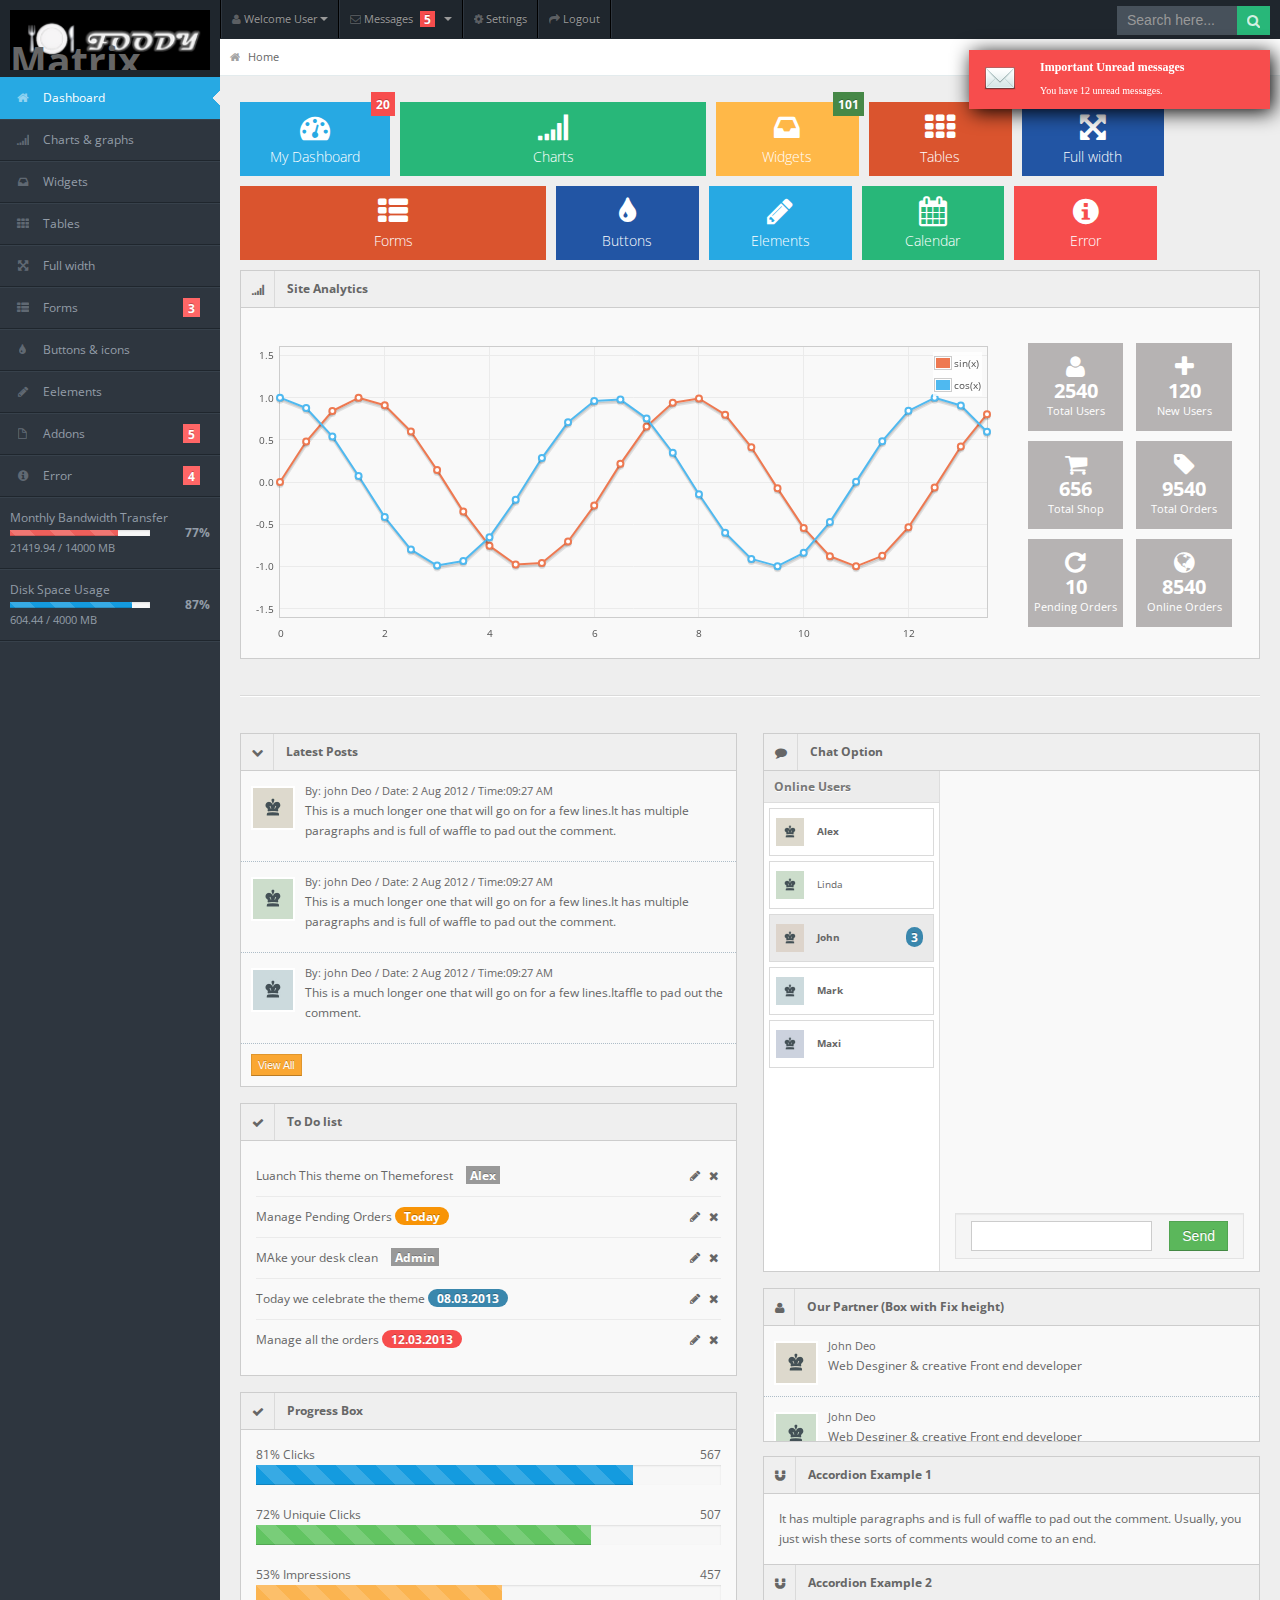
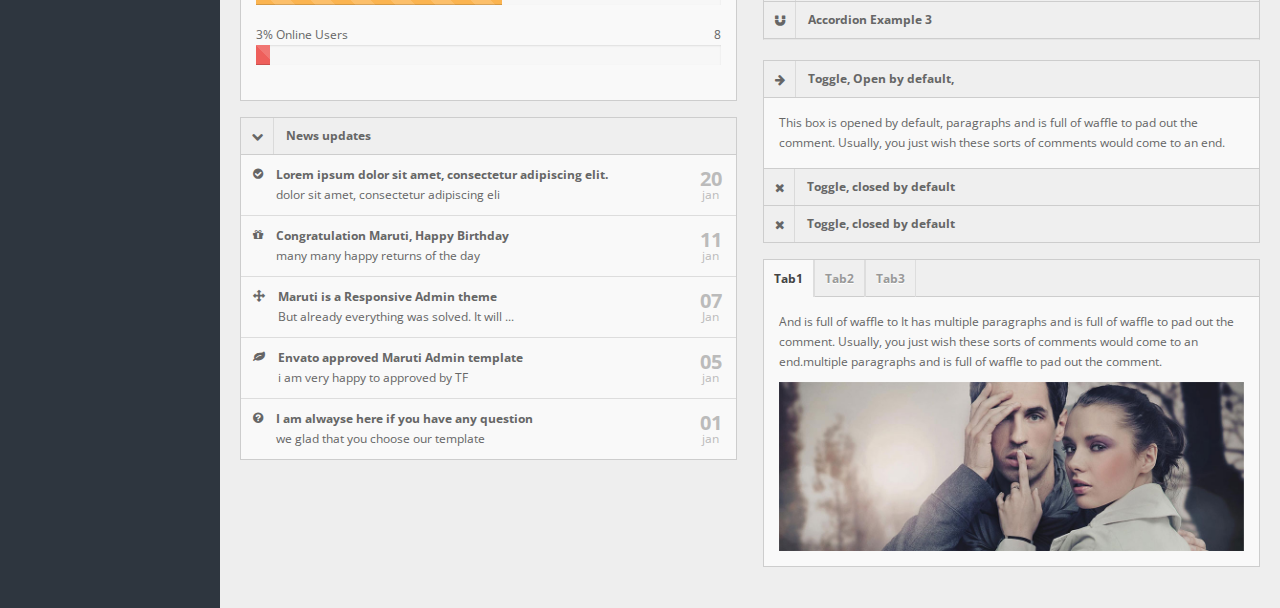
<file: admin/index.html>
<!DOCTYPE html>
<html lang="en">

<head>
  <title>Matrix Admin</title>
  <meta charset="UTF-8" />
  <meta name="viewport" content="width=device-width, initial-scale=1.0" />
  <link rel="stylesheet" href="css/bootstrap.min.css" />
  <link rel="stylesheet" href="css/bootstrap-responsive.min.css" />
  <link rel="stylesheet" href="css/fullcalendar.css" />
  <link rel="stylesheet" href="css/matrix-style.css" />
  <link rel="stylesheet" href="css/matrix-media.css" />
  <link href="font-awesome/css/font-awesome.css" rel="stylesheet" />
  <link rel="stylesheet" href="css/jquery.gritter.css" />
  <link href='http://fonts.googleapis.com/css?family=Open+Sans:400,700,800' rel='stylesheet' type='text/css'>
</head>

<body>

  <!--Header-part-->
  <div id="header">
    <h1><a href="dashboard.html">Matrix Admin</a></h1>
  </div>
  <!--close-Header-part-->


  <!--top-Header-menu-->
  <div id="user-nav" class="navbar navbar-inverse">
    <ul class="nav">
      <li class="dropdown" id="profile-messages"><a title="" href="#" data-toggle="dropdown"
          data-target="#profile-messages" class="dropdown-toggle"><i class="icon icon-user"></i> <span
            class="text">Welcome User</span><b class="caret"></b></a>
        <ul class="dropdown-menu">
          <li><a href="#"><i class="icon-user"></i> My Profile</a></li>
          <li class="divider"></li>
          <li><a href="#"><i class="icon-check"></i> My Tasks</a></li>
          <li class="divider"></li>
          <li><a href="login.html"><i class="icon-key"></i> Log Out</a></li>
        </ul>
      </li>
      <li class="dropdown" id="menu-messages"><a href="#" data-toggle="dropdown" data-target="#menu-messages"
          class="dropdown-toggle"><i class="icon icon-envelope"></i> <span class="text">Messages</span> <span
            class="label label-important">5</span> <b class="caret"></b></a>
        <ul class="dropdown-menu">
          <li><a class="sAdd" title="" href="#"><i class="icon-plus"></i> new message</a></li>
          <li class="divider"></li>
          <li><a class="sInbox" title="" href="#"><i class="icon-envelope"></i> inbox</a></li>
          <li class="divider"></li>
          <li><a class="sOutbox" title="" href="#"><i class="icon-arrow-up"></i> outbox</a></li>
          <li class="divider"></li>
          <li><a class="sTrash" title="" href="#"><i class="icon-trash"></i> trash</a></li>
        </ul>
      </li>
      <li class=""><a title="" href="#"><i class="icon icon-cog"></i> <span class="text">Settings</span></a></li>
      <li class=""><a title="" href="login.html"><i class="icon icon-share-alt"></i> <span
            class="text">Logout</span></a></li>
    </ul>
  </div>
  <!--close-top-Header-menu-->
  <!--start-top-serch-->
  <div id="search">
    <input type="text" placeholder="Search here..." />
    <button type="submit" class="tip-bottom" title="Search"><i class="icon-search icon-white"></i></button>
  </div>
  <!--close-top-serch-->
  <!--sidebar-menu-->
  <div id="sidebar"><a href="#" class="visible-phone"><i class="icon icon-home"></i> Dashboard</a>
    <ul>
      <li class="active"><a href="index.html"><i class="icon icon-home"></i> <span>Dashboard</span></a> </li>
      <li> <a href="charts.html"><i class="icon icon-signal"></i> <span>Charts &amp; graphs</span></a> </li>
      <li> <a href="widgets.html"><i class="icon icon-inbox"></i> <span>Widgets</span></a> </li>
      <li><a href="tables.html"><i class="icon icon-th"></i> <span>Tables</span></a></li>
      <li><a href="grid.html"><i class="icon icon-fullscreen"></i> <span>Full width</span></a></li>
      <li class="submenu"> <a href="#"><i class="icon icon-th-list"></i> <span>Forms</span> <span
            class="label label-important">3</span></a>
        <ul>
          <li><a href="form-common.html">Basic Form</a></li>
          <li><a href="form-validation.html">Form with Validation</a></li>
          <li><a href="form-wizard.html">Form with Wizard</a></li>
        </ul>
      </li>
      <li><a href="buttons.html"><i class="icon icon-tint"></i> <span>Buttons &amp; icons</span></a></li>
      <li><a href="interface.html"><i class="icon icon-pencil"></i> <span>Eelements</span></a></li>
      <li class="submenu"> <a href="#"><i class="icon icon-file"></i> <span>Addons</span> <span
            class="label label-important">5</span></a>
        <ul>
          <li><a href="index2.html">Dashboard2</a></li>
          <li><a href="gallery.html">Gallery</a></li>
          <li><a href="calendar.html">Calendar</a></li>
          <li><a href="invoice.html">Invoice</a></li>
          <li><a href="chat.html">Chat option</a></li>
        </ul>
      </li>
      <li class="submenu"> <a href="#"><i class="icon icon-info-sign"></i> <span>Error</span> <span
            class="label label-important">4</span></a>
        <ul>
          <li><a href="error403.html">Error 403</a></li>
          <li><a href="error404.html">Error 404</a></li>
          <li><a href="error405.html">Error 405</a></li>
          <li><a href="error500.html">Error 500</a></li>
        </ul>
      </li>
      <li class="content"> <span>Monthly Bandwidth Transfer</span>
        <div class="progress progress-mini progress-danger active progress-striped">
          <div style="width: 77%;" class="bar"></div>
        </div>
        <span class="percent">77%</span>
        <div class="stat">21419.94 / 14000 MB</div>
      </li>
      <li class="content"> <span>Disk Space Usage</span>
        <div class="progress progress-mini active progress-striped">
          <div style="width: 87%;" class="bar"></div>
        </div>
        <span class="percent">87%</span>
        <div class="stat">604.44 / 4000 MB</div>
      </li>
    </ul>
  </div>
  <!--sidebar-menu-->

  <!--main-container-part-->
  <div id="content">
    <!--breadcrumbs-->
    <div id="content-header">
      <div id="breadcrumb"> <a href="index.html" title="Go to Home" class="tip-bottom"><i class="icon-home"></i>
          Home</a></div>
    </div>
    <!--End-breadcrumbs-->

    <!--Action boxes-->
    <div class="container-fluid">
      <div class="quick-actions_homepage">
        <ul class="quick-actions">
          <li class="bg_lb"> <a href="index.html"> <i class="icon-dashboard"></i> <span
                class="label label-important">20</span> My Dashboard </a> </li>
          <li class="bg_lg span3"> <a href="charts.html"> <i class="icon-signal"></i> Charts</a> </li>
          <li class="bg_ly"> <a href="widgets.html"> <i class="icon-inbox"></i><span
                class="label label-success">101</span> Widgets </a> </li>
          <li class="bg_lo"> <a href="tables.html"> <i class="icon-th"></i> Tables</a> </li>
          <li class="bg_ls"> <a href="grid.html"> <i class="icon-fullscreen"></i> Full width</a> </li>
          <li class="bg_lo span3"> <a href="form-common.html"> <i class="icon-th-list"></i> Forms</a> </li>
          <li class="bg_ls"> <a href="buttons.html"> <i class="icon-tint"></i> Buttons</a> </li>
          <li class="bg_lb"> <a href="interface.html"> <i class="icon-pencil"></i>Elements</a> </li>
          <li class="bg_lg"> <a href="calendar.html"> <i class="icon-calendar"></i> Calendar</a> </li>
          <li class="bg_lr"> <a href="error404.html"> <i class="icon-info-sign"></i> Error</a> </li>

        </ul>
      </div>
      <!--End-Action boxes-->

      <!--Chart-box-->
      <div class="row-fluid">
        <div class="widget-box">
          <div class="widget-title bg_lg"><span class="icon"><i class="icon-signal"></i></span>
            <h5>Site Analytics</h5>
          </div>
          <div class="widget-content">
            <div class="row-fluid">
              <div class="span9">
                <div class="chart"></div>
              </div>
              <div class="span3">
                <ul class="site-stats">
                  <li class="bg_lh"><i class="icon-user"></i> <strong>2540</strong> <small>Total Users</small></li>
                  <li class="bg_lh"><i class="icon-plus"></i> <strong>120</strong> <small>New Users </small></li>
                  <li class="bg_lh"><i class="icon-shopping-cart"></i> <strong>656</strong> <small>Total Shop</small>
                  </li>
                  <li class="bg_lh"><i class="icon-tag"></i> <strong>9540</strong> <small>Total Orders</small></li>
                  <li class="bg_lh"><i class="icon-repeat"></i> <strong>10</strong> <small>Pending Orders</small></li>
                  <li class="bg_lh"><i class="icon-globe"></i> <strong>8540</strong> <small>Online Orders</small></li>
                </ul>
              </div>
            </div>
          </div>
        </div>
      </div>
      <!--End-Chart-box-->
      <hr />
      <div class="row-fluid">
        <div class="span6">
          <div class="widget-box">
            <div class="widget-title bg_ly" data-toggle="collapse" href="#collapseG2"><span class="icon"><i
                  class="icon-chevron-down"></i></span>
              <h5>Latest Posts</h5>
            </div>
            <div class="widget-content nopadding collapse in" id="collapseG2">
              <ul class="recent-posts">
                <li>
                  <div class="user-thumb"> <img width="40" height="40" alt="User" src="img/demo/av1.jpg"> </div>
                  <div class="article-post"> <span class="user-info"> By: john Deo / Date: 2 Aug 2012 / Time:09:27 AM
                    </span>
                    <p><a href="#">This is a much longer one that will go on for a few lines.It has multiple paragraphs
                        and is full of waffle to pad out the comment.</a> </p>
                  </div>
                </li>
                <li>
                  <div class="user-thumb"> <img width="40" height="40" alt="User" src="img/demo/av2.jpg"> </div>
                  <div class="article-post"> <span class="user-info"> By: john Deo / Date: 2 Aug 2012 / Time:09:27 AM
                    </span>
                    <p><a href="#">This is a much longer one that will go on for a few lines.It has multiple paragraphs
                        and is full of waffle to pad out the comment.</a> </p>
                  </div>
                </li>
                <li>
                  <div class="user-thumb"> <img width="40" height="40" alt="User" src="img/demo/av4.jpg"> </div>
                  <div class="article-post"> <span class="user-info"> By: john Deo / Date: 2 Aug 2012 / Time:09:27 AM
                    </span>
                    <p><a href="#">This is a much longer one that will go on for a few lines.Itaffle to pad out the
                        comment.</a> </p>
                  </div>
                <li>
                  <button class="btn btn-warning btn-mini">View All</button>
                </li>
              </ul>
            </div>
          </div>
          <div class="widget-box">
            <div class="widget-title"> <span class="icon"><i class="icon-ok"></i></span>
              <h5>To Do list</h5>
            </div>
            <div class="widget-content">
              <div class="todo">
                <ul>
                  <li class="clearfix">
                    <div class="txt"> Luanch This theme on Themeforest <span class="by label">Alex</span></div>
                    <div class="pull-right"> <a class="tip" href="#" title="Edit Task"><i class="icon-pencil"></i></a>
                      <a class="tip" href="#" title="Delete"><i class="icon-remove"></i></a> </div>
                  </li>
                  <li class="clearfix">
                    <div class="txt"> Manage Pending Orders <span class="date badge badge-warning">Today</span> </div>
                    <div class="pull-right"> <a class="tip" href="#" title="Edit Task"><i class="icon-pencil"></i></a>
                      <a class="tip" href="#" title="Delete"><i class="icon-remove"></i></a> </div>
                  </li>
                  <li class="clearfix">
                    <div class="txt"> MAke your desk clean <span class="by label">Admin</span></div>
                    <div class="pull-right"> <a class="tip" href="#" title="Edit Task"><i class="icon-pencil"></i></a>
                      <a class="tip" href="#" title="Delete"><i class="icon-remove"></i></a> </div>
                  </li>
                  <li class="clearfix">
                    <div class="txt"> Today we celebrate the theme <span class="date badge badge-info">08.03.2013</span>
                    </div>
                    <div class="pull-right"> <a class="tip" href="#" title="Edit Task"><i class="icon-pencil"></i></a>
                      <a class="tip" href="#" title="Delete"><i class="icon-remove"></i></a> </div>
                  </li>
                  <li class="clearfix">
                    <div class="txt"> Manage all the orders <span class="date badge badge-important">12.03.2013</span>
                    </div>
                    <div class="pull-right"> <a class="tip" href="#" title="Edit Task"><i class="icon-pencil"></i></a>
                      <a class="tip" href="#" title="Delete"><i class="icon-remove"></i></a> </div>
                  </li>
                </ul>
              </div>
            </div>
          </div>
          <div class="widget-box">
            <div class="widget-title"> <span class="icon"><i class="icon-ok"></i></span>
              <h5>Progress Box</h5>
            </div>
            <div class="widget-content">
              <ul class="unstyled">
                <li> <span class="icon24 icomoon-icon-arrow-up-2 green"></span> 81% Clicks <span
                    class="pull-right strong">567</span>
                  <div class="progress progress-striped ">
                    <div style="width: 81%;" class="bar"></div>
                  </div>
                </li>
                <li> <span class="icon24 icomoon-icon-arrow-up-2 green"></span> 72% Uniquie Clicks <span
                    class="pull-right strong">507</span>
                  <div class="progress progress-success progress-striped ">
                    <div style="width: 72%;" class="bar"></div>
                  </div>
                </li>
                <li> <span class="icon24 icomoon-icon-arrow-down-2 red"></span> 53% Impressions <span
                    class="pull-right strong">457</span>
                  <div class="progress progress-warning progress-striped ">
                    <div style="width: 53%;" class="bar"></div>
                  </div>
                </li>
                <li> <span class="icon24 icomoon-icon-arrow-up-2 green"></span> 3% Online Users <span
                    class="pull-right strong">8</span>
                  <div class="progress progress-danger progress-striped ">
                    <div style="width: 3%;" class="bar"></div>
                  </div>
                </li>
              </ul>
            </div>
          </div>
          <div class="widget-box">
            <div class="widget-title bg_lo" data-toggle="collapse" href="#collapseG3"> <span class="icon"> <i
                  class="icon-chevron-down"></i> </span>
              <h5>News updates</h5>
            </div>
            <div class="widget-content nopadding updates collapse in" id="collapseG3">
              <div class="new-update clearfix"><i class="icon-ok-sign"></i>
                <div class="update-done"><a title="" href="#"><strong>Lorem ipsum dolor sit amet, consectetur adipiscing
                      elit.</strong></a> <span>dolor sit amet, consectetur adipiscing eli</span> </div>
                <div class="update-date"><span class="update-day">20</span>jan</div>
              </div>
              <div class="new-update clearfix"> <i class="icon-gift"></i> <span class="update-notice"> <a title=""
                    href="#"><strong>Congratulation Maruti, Happy Birthday </strong></a> <span>many many happy returns
                    of the day</span> </span> <span class="update-date"><span class="update-day">11</span>jan</span>
              </div>
              <div class="new-update clearfix"> <i class="icon-move"></i> <span class="update-alert"> <a title=""
                    href="#"><strong>Maruti is a Responsive Admin theme</strong></a> <span>But already everything was
                    solved. It will ...</span> </span> <span class="update-date"><span
                    class="update-day">07</span>Jan</span> </div>
              <div class="new-update clearfix"> <i class="icon-leaf"></i> <span class="update-done"> <a title=""
                    href="#"><strong>Envato approved Maruti Admin template</strong></a> <span>i am very happy to
                    approved by TF</span> </span> <span class="update-date"><span class="update-day">05</span>jan</span>
              </div>
              <div class="new-update clearfix"> <i class="icon-question-sign"></i> <span class="update-notice"> <a
                    title="" href="#"><strong>I am alwayse here if you have any question</strong></a> <span>we glad that
                    you choose our template</span> </span> <span class="update-date"><span
                    class="update-day">01</span>jan</span> </div>
            </div>
          </div>

        </div>
        <div class="span6">
          <div class="widget-box widget-chat">
            <div class="widget-title bg_lb"> <span class="icon"> <i class="icon-comment"></i> </span>
              <h5>Chat Option</h5>
            </div>
            <div class="widget-content nopadding collapse in" id="collapseG4">
              <div class="chat-users panel-right2">
                <div class="panel-title">
                  <h5>Online Users</h5>
                </div>
                <div class="panel-content nopadding">
                  <ul class="contact-list">
                    <li id="user-Alex" class="online"><a href=""><img alt="" src="img/demo/av1.jpg" />
                        <span>Alex</span></a></li>
                    <li id="user-Linda"><a href=""><img alt="" src="img/demo/av2.jpg" /> <span>Linda</span></a></li>
                    <li id="user-John" class="online new"><a href=""><img alt="" src="img/demo/av3.jpg" />
                        <span>John</span></a><span class="msg-count badge badge-info">3</span></li>
                    <li id="user-Mark" class="online"><a href=""><img alt="" src="img/demo/av4.jpg" />
                        <span>Mark</span></a></li>
                    <li id="user-Maxi" class="online"><a href=""><img alt="" src="img/demo/av5.jpg" />
                        <span>Maxi</span></a></li>
                  </ul>
                </div>
              </div>
              <div class="chat-content panel-left2">
                <div class="chat-messages" id="chat-messages">
                  <div id="chat-messages-inner"></div>
                </div>
                <div class="chat-message well">
                  <button class="btn btn-success">Send</button>
                  <span class="input-box">
                    <input type="text" name="msg-box" id="msg-box" />
                  </span>
                </div>
              </div>
            </div>
          </div>
          <div class="widget-box">
            <div class="widget-title"><span class="icon"><i class="icon-user"></i></span>
              <h5>Our Partner (Box with Fix height)</h5>
            </div>
            <div class="widget-content nopadding fix_hgt">
              <ul class="recent-posts">
                <li>
                  <div class="user-thumb"> <img width="40" height="40" alt="User" src="img/demo/av1.jpg"> </div>
                  <div class="article-post"> <span class="user-info">John Deo</span>
                    <p>Web Desginer &amp; creative Front end developer</p>
                  </div>
                </li>
                <li>
                  <div class="user-thumb"> <img width="40" height="40" alt="User" src="img/demo/av2.jpg"> </div>
                  <div class="article-post"> <span class="user-info">John Deo</span>
                    <p>Web Desginer &amp; creative Front end developer</p>
                  </div>
                </li>
                <li>
                  <div class="user-thumb"> <img width="40" height="40" alt="User" src="img/demo/av4.jpg"> </div>
                  <div class="article-post"> <span class="user-info">John Deo</span>
                    <p>Web Desginer &amp; creative Front end developer</p>
                  </div>
              </ul>
            </div>
          </div>
          <div class="accordion" id="collapse-group">
            <div class="accordion-group widget-box">
              <div class="accordion-heading">
                <div class="widget-title"> <a data-parent="#collapse-group" href="#collapseGOne" data-toggle="collapse">
                    <span class="icon"><i class="icon-magnet"></i></span>
                    <h5>Accordion Example 1</h5>
                  </a> </div>
              </div>
              <div class="collapse in accordion-body" id="collapseGOne">
                <div class="widget-content"> It has multiple paragraphs and is full of waffle to pad out the comment.
                  Usually, you just wish these sorts of comments would come to an end. </div>
              </div>
            </div>
            <div class="accordion-group widget-box">
              <div class="accordion-heading">
                <div class="widget-title"> <a data-parent="#collapse-group" href="#collapseGTwo" data-toggle="collapse">
                    <span class="icon"><i class="icon-magnet"></i></span>
                    <h5>Accordion Example 2</h5>
                  </a> </div>
              </div>
              <div class="collapse accordion-body" id="collapseGTwo">
                <div class="widget-content">And is full of waffle to It has multiple paragraphs and is full of waffle to
                  pad out the comment. Usually, you just wish these sorts of comments would come to an end.</div>
              </div>
            </div>
            <div class="accordion-group widget-box">
              <div class="accordion-heading">
                <div class="widget-title"> <a data-parent="#collapse-group" href="#collapseGThree"
                    data-toggle="collapse"> <span class="icon"><i class="icon-magnet"></i></span>
                    <h5>Accordion Example 3</h5>
                  </a> </div>
              </div>
              <div class="collapse accordion-body" id="collapseGThree">
                <div class="widget-content"> Waffle to It has multiple paragraphs and is full of waffle to pad out the
                  comment. Usually, you just </div>
              </div>
            </div>
          </div>
          <div class="widget-box collapsible">
            <div class="widget-title"> <a data-toggle="collapse" href="#collapseOne"> <span class="icon"><i
                    class="icon-arrow-right"></i></span>
                <h5>Toggle, Open by default, </h5>
              </a> </div>
            <div id="collapseOne" class="collapse in">
              <div class="widget-content"> This box is opened by default, paragraphs and is full of waffle to pad out
                the comment. Usually, you just wish these sorts of comments would come to an end. </div>
            </div>
            <div class="widget-title"> <a data-toggle="collapse" href="#collapseTwo"> <span class="icon"><i
                    class="icon-remove"></i></span>
                <h5>Toggle, closed by default</h5>
              </a> </div>
            <div id="collapseTwo" class="collapse">
              <div class="widget-content"> This box is now open </div>
            </div>
            <div class="widget-title"> <a data-toggle="collapse" href="#collapseThree"> <span class="icon"><i
                    class="icon-remove"></i></span>
                <h5>Toggle, closed by default</h5>
              </a> </div>
            <div id="collapseThree" class="collapse">
              <div class="widget-content"> This box is now open </div>
            </div>
          </div>
          <div class="widget-box">
            <div class="widget-title">
              <ul class="nav nav-tabs">
                <li class="active"><a data-toggle="tab" href="#tab1">Tab1</a></li>
                <li><a data-toggle="tab" href="#tab2">Tab2</a></li>
                <li><a data-toggle="tab" href="#tab3">Tab3</a></li>
              </ul>
            </div>
            <div class="widget-content tab-content">
              <div id="tab1" class="tab-pane active">
                <p>And is full of waffle to It has multiple paragraphs and is full of waffle to pad out the comment.
                  Usually, you just wish these sorts of comments would come to an end.multiple paragraphs and is full of
                  waffle to pad out the comment.</p>
                <img src="img/demo/demo-image1.jpg" alt="demo-image" />
              </div>
              <div id="tab2" class="tab-pane"> <img src="img/demo/demo-image2.jpg" alt="demo-image" />
                <p>And is full of waffle to It has multiple paragraphs and is full of waffle to pad out the comment.
                  Usually, you just wish these sorts of comments would come to an end.multiple paragraphs and is full of
                  waffle to pad out the comment.</p>
              </div>
              <div id="tab3" class="tab-pane">
                <p>And is full of waffle to It has multiple paragraphs and is full of waffle to pad out the comment.
                  Usually, you just wish these sorts of comments would come to an end.multiple paragraphs and is full of
                  waffle to pad out the comment. </p>
                <img src="img/demo/demo-image3.jpg" alt="demo-image" />
              </div>
            </div>
          </div>
        </div>
      </div>
    </div>
  </div>

  <!--end-main-container-part-->

  <!--Footer-part-->

 
  <!--end-Footer-part-->

  <script src="js/excanvas.min.js"></script>
  <script src="js/jquery.min.js"></script>
  <script src="js/jquery.ui.custom.js"></script>
  <script src="js/bootstrap.min.js"></script>
  <script src="js/jquery.flot.min.js"></script>
  <script src="js/jquery.flot.resize.min.js"></script>
  <script src="js/jquery.peity.min.js"></script>
  <script src="js/fullcalendar.min.js"></script>
  <script src="js/matrix.js"></script>
  <script src="js/matrix.dashboard.js"></script>
  <script src="js/jquery.gritter.min.js"></script>
  <script src="js/matrix.interface.js"></script>
  <script src="js/matrix.chat.js"></script>
  <script src="js/jquery.validate.js"></script>
  <script src="js/matrix.form_validation.js"></script>
  <script src="js/jquery.wizard.js"></script>
  <script src="js/jquery.uniform.js"></script>
  <script src="js/select2.min.js"></script>
  <script src="js/matrix.popover.js"></script>
  <script src="js/jquery.dataTables.min.js"></script>
  <script src="js/matrix.tables.js"></script>

  <script type="text/javascript">
    // This function is called from the pop-up menus to transfer to
    // a different page. Ignore if the value returned is a null string:
    function goPage(newURL) {

      // if url is empty, skip the menu dividers and reset the menu selection to default
      if (newURL != "") {

        // if url is "-", it is this page -- reset the menu:
        if (newURL == "-") {
          resetMenu();
        }
        // else, send page to designated URL            
        else {
          document.location.href = newURL;
        }
      }
    }

    // resets the menu selection upon entry to this page:
    function resetMenu() {
      document.gomenu.selector.selectedIndex = 2;
    }
  </script>
</body>

</html>
</file>
<file: admin/css/fullcalendar.css>
.fc {
    direction: ltr;
    text-align: left; border:1px solid #dadada;
}
.fc table {
    border-collapse: collapse;
    border-spacing: 0;
}
html .fc, .fc table {
    font-size: 1em;
}
.fc td, .fc th {
    padding: 0;
    vertical-align: top;
}
.fc-header {
    position: relative;
}
.fc-header td {
    position: relative;
    white-space: nowrap;
}
.fc-header-left {
    text-align: left;
}
.fc-header-center {
    left: 10%;
    position: absolute;
    text-align: center;
    top: 0;
    width: 80%;
}
.fc-button-inner {
    border-left: 1px solid #D5D5D5;
}
.panel-left .fc-header-right .fc-button:last-child .fc-button-inner {
	border-right: 1px solid #D5D5D5;
}
.fc-header-left .fc-button-inner {
    border: medium none;
}
.fc-header-right {
    position: absolute !important;
    right: 0;
    text-align: right;
    top: -37px;
}
.panel-left .fc-header-right {
	right: -1px;
}
.fc-header-title {
    display: inline-block;
    vertical-align: top;
}
.fc-header-title strong {
    display: block;
    margin-top: 0;
    padding: 8px 12px !important;
    white-space: nowrap;
}
.fc .fc-header-space {
    padding-left: 10px;
}
.fc-header .fc-corner-right {
    float: right;
    margin-right: 1px;
}
.fc-header .ui-corner-right {
    margin-right: 0;
}
.fc-header .fc-state-hover, .fc-header .ui-state-hover {
    z-index: 2;
}
.fc-header .fc-state-down {
    z-index: 3;
}
.fc-header .fc-state-active, .fc-header .ui-state-active {
    z-index: 4;
}
.fc-button-prev .fc-button-content {
    background: url("../img/larrow.png") no-repeat scroll 15px 13px transparent;
    width: 10px;
}
.fc-button-next .fc-button-content {
    background: url("../img/rarrow.png") no-repeat scroll 15px 13px transparent;
    width: 10px;
}
.fc-content {
}
.fc-view {
    overflow: hidden;
    width: 100%;
}
.fc-widget-header, .fc-widget-content {
    border: 1px solid #D5D5D5;
}
.fc-state-highlight {
    background: url("../images/backgrounds/calActiveBg.html") repeat-x scroll 0 0 #F5F5F5;
}
.fc-cell-overlay {
    background: none repeat scroll 0 0 #99CCFF;
    opacity: 0.2;
}
.fc-button {
    cursor: pointer;
    display: inline-block;
    position: relative;
}
.fc-state-default {
}
.fc-button-inner {
    float: left;
    overflow: hidden;
    position: relative;
}
.fc-state-default .fc-button-inner {
}
.fc-button-content {
    float: left;
    height: 36px;
    line-height: 37px;
    padding: 0 14px;
    position: relative;
    white-space: nowrap;
}
.fc-header-right .fc-button-content {
    height: 37px;
}
.fc-button-content .fc-icon-wrap {
    float: left;
    position: relative;
    top: 50%;
}
.fc-button-content .ui-icon {
    float: left;
    margin-top: -50%;
    position: relative;
}
.fc-state-default .fc-button-effect {
    left: 0;
    position: absolute;
    top: 50%;
}
.fc-state-default .fc-button-effect span {
}
.fc-state-default, .fc-state-default .fc-button-inner {
}
.fc-state-hover, .fc-state-hover .fc-button-inner {
}
.fc-state-down, .fc-state-down .fc-button-inner {
}
.fc-state-active, .fc-state-active .fc-button-inner {
    background: none repeat scroll 0 0 #F9F9F9;
    color: #797979;
}
.fc-first th {
    padding-top: 1px;
}
.fc-state-disabled, .fc-state-disabled .fc-button-inner {
    border-color: #DDDDDD;
    color: #999999;
}
.fc-state-disabled {
    cursor: default;
}
.fc-state-disabled .fc-button-effect {
    display: none;
}
.fc-event {
    border-style: solid;
    border-width: 0;
    cursor: default;
    font-size: 0.85em;
}
a.fc-event, .fc-event-draggable {
    cursor: pointer;
}
a.fc-event {
    text-decoration: none;
}
.fc-rtl .fc-event {
    text-align: right;
}
.fc-event-skin {
    background-color: #fb7a2c;
    border-color: #000000;
    border-radius: 2px 2px 2px 2px;
    color: #FFFFFF;
    display: block;
    font-size: 11px;
    margin-top: 1px;
    padding: 1px 0;
}
.fc-event-inner {
    border-style: solid;
    border-width: 0;
    height: 100%;
    overflow: hidden;
    position: relative;
    width: 100%;
}
.fc-event-time, .fc-event-title {
    display: block;
    float: left;
    line-height: 16px;
    padding: 0 2px 1px 5px;
}
.fc .ui-resizable-handle {
    display: block;
    font-size: 300%;
    line-height: 50%;
    overflow: hidden;
    position: absolute;
    z-index: 99999;
}
.fc-event-hori {
    margin-bottom: 1px;
}
.fc-event-hori .ui-resizable-e {
    cursor: e-resize;
    height: 100% !important;
    right: -3px !important;
    top: 0 !important;
    width: 7px !important;
}
.fc-event-hori .ui-resizable-w {
    cursor: w-resize;
    height: 100% !important;
    left: -3px !important;
    top: 0 !important;
    width: 7px !important;
}
.fc-event-hori .ui-resizable-handle {
}
.fc-corner-left {
    margin-left: 1px;
}
.fc-corner-left .fc-button-inner, .fc-corner-left .fc-event-inner {
}
.fc-corner-right {
    margin-right: 1px;
}
.fc-corner-right .fc-button-inner, .fc-corner-right .fc-event-inner {
    margin-right: -1px;
}
.fc-corner-top {
    margin-top: 1px;
}
.fc-corner-top .fc-event-inner {
    margin-top: -1px;
}
.fc-corner-bottom {
    margin-bottom: 1px;
}
.fc-corner-bottom .fc-event-inner {
    margin-bottom: -1px;
}
.fc-corner-left .fc-event-inner {
}
.fc-corner-right .fc-event-inner {
}
.fc-corner-top .fc-event-inner {
    border-top-width: 1px;
}
.fc-corner-bottom .fc-event-inner {
    border-bottom-width: 1px;
}
table.fc-border-separate {
    border-collapse: separate;
}
.fc-border-separate th, .fc-border-separate td {
    border-width: 1px 0 0 1px;
}
.fc-border-separate td:first-child, .fc-border-separate th:first-child {
    border-left: medium none;
}
.fc-border-separate th.fc-last, .fc-border-separate td.fc-last {
}
.fc-border-separate tr.fc-last th, .fc-border-separate tr.fc-last td {
    border-top-width: 1px;
}
.fc-border-separate tbody tr.fc-first td, .fc-border-separate tbody tr.fc-first th {
    border-top-width: 1px;
}
.fc-grid th {
    text-align: center;
}
.fc-grid .fc-day-number {
    float: right;
    padding: 3px 5px;
}
.fc-grid .fc-other-month .fc-day-number {
    opacity: 0.3;
}
.fc-grid .fc-day-content {
    clear: both;
    padding: 5px 2px 3px;
}
.fc-grid .fc-event-time {
    font-weight: bold;
}
.fc-rtl .fc-grid .fc-day-number {
    float: left;
}
.fc-rtl .fc-grid .fc-event-time {
    float: right;
}
.fc-agenda table {
    border-collapse: separate;
}
.fc-agenda-days th {
    text-align: center;
}
.fc-agenda .fc-agenda-axis {
    font-weight: normal;
    padding: 0 4px;
    text-align: right;
    vertical-align: middle;
    white-space: nowrap;
    width: 50px;
}
.fc-agenda .fc-day-content {
    padding: 2px 2px 1px;
}
.fc-agenda-days .fc-agenda-axis {
    border-right-width: 1px;
}
.fc-agenda-days .fc-col0 {
    border-left-width: 0;
}
.fc-agenda-allday th {
    border-width: 0 1px;
}
.fc-agenda-allday .fc-day-content {
    min-height: 34px;
}
.fc-agenda-divider-inner {
    height: 2px;
    overflow: hidden;
}
.fc-widget-header .fc-agenda-divider-inner {
    background: none repeat scroll 0 0 #EEEEEE;
}
.fc-agenda-slots th {
    border-width: 1px 1px 0;
}
.fc-agenda-slots td {
    background: none repeat scroll 0 0 transparent;
    border-width: 1px 0 0;
}
.fc-agenda-slots td div {
    height: 20px;
}
.fc-agenda-slots tr.fc-slot0 th, .fc-agenda-slots tr.fc-slot0 td {
    border-top-width: 0;
}
.fc-agenda-slots tr.fc-minor th, .fc-agenda-slots tr.fc-minor td {
    border-top-style: dotted;
}
.fc-agenda-slots tr.fc-minor th.ui-widget-header {
}
.fc-event-vert {
    border-width: 0 1px;
}
.fc-event-vert .fc-event-head, .fc-event-vert .fc-event-content {
    overflow: hidden;
    position: relative;
    width: 100%;
    z-index: 2;
}
.fc-event-vert .fc-event-time {
    font-size: 10px;
    white-space: nowrap;
}
.fc-event-vert .fc-event-bg {
    background: none repeat scroll 0 0 #FFFFFF;
    height: 100%;
    left: 0;
    opacity: 0.3;
    position: absolute;
    top: 0;
    width: 100%;
    z-index: 1;
}
.fc .ui-draggable-dragging .fc-event-bg, .fc-select-helper .fc-event-bg {
}
.fc-event-vert .ui-resizable-s {
    bottom: 0 !important;
    cursor: s-resize;
    font-family: monospace;
    font-size: 11px !important;
    height: 8px !important;
    line-height: 8px !important;
    overflow: hidden !important;
    text-align: center;
    width: 100% !important;
}
.fc-agenda .ui-resizable-resizing {
}

#external-events .external-event {
	margin-bottom: 5px; cursor:all-scroll;
}
</file>
<file: admin/css/matrix-media.css>
body {
	background:#2E363F;
}

#header {
	background-color: #1f262d;
   margin-top:10px;
}
#search input[type=text], #search button {
	background-color: #28b779;
}
#search input[type=text]:focus {
	color: #777777;
}
#sidebar > ul{border-bottom: 1px solid #37414b}
#sidebar > ul > li {
	border-top: 1px solid #37414b; border-bottom: 1px solid #1f262d;
}
#sidebar > ul > li.active {
    background-color: #27a9e3; border-bottom: 1px solid #27a9e3;  border-top: 1px solid #27a9e3;
}
#sidebar > ul > li.active a{ color:#fff; text-decoration:none;}

#sidebar > ul > li > a > .label {
	background-color:#F66;
}
#sidebar > ul > li > a:hover {
	background-color: #27a9e3; color:#fff;
}
#sidebar > ul li ul {
	background-color: #1e242b;
}
#sidebar > ul li ul li a{ color:#939da8}
#sidebar > ul li ul li a:hover, #sidebar > ul li ul li.active a {
	color: #fff;
	background-color: #28b779;
}


#search input[type=text] {
	background-color: #47515b; color: #fff; 
}
#search input[type=text]:focus {
	color: #2e363f; color: #fff; box-shadow:none;
}
.dropdown-menu li a:hover, .dropdown-menu .active a, .dropdown-menu .active a:hover {
    color: #eeeeee;
	background:#666;
   
}
.top_message{ float:right; padding:20px 12px; position:relative; top:-13px; border-left:1px solid #3D3A37; font-size:14px; line-height:20px; *line-height:20px; color:#333; text-align:center;  vertical-align:middle; cursor:pointer; }
.top_message:hover{ background:#000}
.rightzero{ right:0px; display:none;}
@media (max-width: 480px) {
	#sidebar > a {
		background:#27a9e3;
		
	}
	.quick-actions_homepage .quick-actions li{ min-width:100%;}
	#user-nav{ margin:0px auto; top:-31px; border-top:none; width:250px; left:-3%; text-align:center; float:none;}
#user-nav > ul > li:last-child{ border-right:1px solid #363E48}
#user-nav > ul > li{ border-top:1px solid #363E48}
#sidebar{ top:-30px;}
#content{ margin-top:-30px;}
#sidebar{ clear:both;}
}
@media (min-width: 768px) and (max-width: 970px) {.quick-actions_homepage .quick-actions li{ min-width:20.5%;}}
@media (min-width: 481px) and (max-width: 767px) {
	#sidebar > ul ul:before {
	}
	#sidebar > ul ul:after {
		border-right: 6px solid #222222;
    }
	.quick-actions_homepage .quick-actions li{ min-width:47%;}
}
div.tagsinput { border:1px solid #CCC; background: #FFF; padding:5px; width:300px; height:100px; overflow-y: auto;}
div.tagsinput span.tag { border: 1px solid #a5d24a; -moz-border-radius:2px; -webkit-border-radius:2px; display: block; float: left; padding: 5px; text-decoration:none; background: #cde69c; color: #638421; margin-right: 5px; margin-bottom:5px;font-family: helvetica;  font-size:13px;}
div.tagsinput span.tag a { font-weight: bold; color: #82ad2b; text-decoration:none; font-size: 11px;  } 
div.tagsinput input { width:80px; margin:0px; font-family: helvetica; font-size: 13px; border:1px solid transparent; padding:5px; background: transparent; color: #000; outline:0px;  margin-right:5px; margin-bottom:5px; }
div.tagsinput div { display:block; float: left; } 
.tags_clear { clear: both; width: 100%; height: 0px; }
.not_valid {background: #FBD8DB !important; color: #90111A !important;}
</file>
<file: admin/css/matrix-style.css>
* {
	outline:none !important;
	-moz-outline: none !important;
}
html, body{height:100%}
/* Main */

/*Bootstrap-overlay*/

body {
	overflow-x: hidden;
	margin-top: -10px; font-family: 'Open Sans', sans-serif; font-size:12px; color:#666;
}
a{color:#666;}
a:hover, a:focus {
	text-decoration: none; color:#28b779;
}
.dropdown-menu .divider{ margin:4px 0px;}
.dropdown-menu{ min-width:180px;}
.dropdown-menu > li > a{ padding:3px 10px; color:#666; font-size:12px;}
.dropdown-menu > li > a i{ padding-right:3px;}
.userphoto img{ width:19px; height:19px;}
select, textarea, input[type="text"], input[type="password"], input[type="datetime"], input[type="datetime-local"], input[type="date"], input[type="month"], input[type="time"], input[type="week"], input[type="number"], input[type="email"], input[type="url"], input[type="search"], input[type="tel"], input[type="color"], .uneditable-input, .label, .dropdown-menu, .btn, .well, .progress, .table-bordered, .btn-group > .btn:first-child, .btn-group > .btn:last-child, .btn-group > .btn:last-child, .btn-group > .dropdown-toggle, .alert{ border-radius:0px;}
.btn, textarea, input[type="text"], input[type="password"], input[type="datetime"], input[type="datetime-local"], input[type="date"], input[type="month"], input[type="time"], input[type="week"], input[type="number"], input[type="email"], input[type="url"], input[type="search"], input[type="tel"], input[type="color"], .uneditable-input{ box-shadow:none;}
.progress, .progress-success .bar, .progress .bar-success, .progress-warning .bar, .progress .bar-warning, .progress-danger .bar, .progress .bar-danger, .progress-info .bar, .progress .bar-info, .btn, .btn-primary{background-image:none;}
.accordion-heading h5{ width:70%; }
.form-horizontal .form-actions{ padding-left:20px; }
#footer{ padding:10px; text-align:center;}
hr{ border-top-color:#dadada;}
.carousel{ margin-bottom:0px;}
.fl { float:left}
.fr {float:right}
.label-important, .badge-important{ background:#f74d4d;}

/*Metro Background color class*/
.bg_lb{ background:#27a9e3;}
.bg_db{ background:#2295c9;}
.bg_lg{ background:#28b779;}
.bg_dg{ background:#28b779;}
.bg_ly{ background:#ffb848;}
.bg_dy{ background:#da9628;}
.bg_ls{ background:#2255a4;}
.bg_lo{ background:#da542e;}
.bg_lr{ background:#f74d4d;}
.bg_lv{ background:#603bbc;}
.bg_lh{ background:#b6b3b3;}

/* Header */
#header {
	height: 77px;
	position: relative;
	width: 100%;
	z-index: -9;
}
#header h1 {
	background: url("../img/b.png") no-repeat scroll 0 0 transparent;
	height: 60px;
	left: 10px;
	line-height: 100px;
	overflow: hidden;
	position: relative;
	top: 10px;
	width: 200px;
}
#header h1 a {
	display: block;
}
/* Search input */
#search {
	position: absolute;
	z-index: 25;
	top: 6px;
	right:10px;
}
#search input[type=text] {
	padding: 4px 10px 5px;
	border: 0;
	width: 100px;
}
#search button {
	border: 0;
	margin-left:-3px; 
	margin-top: -11px;
	padding: 5px 10px 4px;
}
#search button i {
	opacity: 0.8; color:#fff;
}
#search button:hover i, #search button:active i {
	opacity: 1;
}


/* Top user navigation */
#user-nav {
	position: absolute;
	left: 220px;
	top:0px;
	z-index: 20;
	margin: 0;
}
#user-nav > ul {
	margin: 0;
	padding: 0;
	list-style: none; border-right: 1px solid #2e363f;border-left: 1px solid #000;
}
#user-nav > ul > li {
	float: left;
	list-style-type: none;
	margin: 0;
	position: relative;
	padding: 0; border-left: 1px solid #2e363f; border-right: 1px solid #000;
}
#user-nav > ul > li > a {
	padding:9px 10px;
	display: block;
	font-size: 11px;
}
#user-nav > ul > li > a:hover, #user-nav > ul > li.open > a {
	color: #ffffff;  background:#000;
}
#user-nav > ul > li > a > i, #sidebar li a i {
	opacity: .5; 
	margin-top: 2px;
}
#user-nav > ul > li > a:hover > i, #user-nav > ul > li.open > a > i {
	opacity: 1;
}
#user-nav > ul > li > a > .label {
	vertical-align: middle;
	padding: 1px 4px 1px;
	margin: -2px 4px 0;
	display: inline-block;
}
#user-nav > ul ul > li > a {
	text-align: left;
}
#user-nav > ul ul > li > a:hover {
}
/* Sidebar Navigation */
#sidebar {
	display: block;
	float: left;
	position: relative;
	width: 220px;
	z-index: 16;
}
#sidebar > ul {
	list-style: none;
	margin: 0px 0 0;
	padding: 0;
	position: absolute;
	width: 220px;
}
#sidebar > ul > li {
	display: block;
	position: relative;
}
#sidebar > ul > li > a {
	padding: 10px 0 10px 15px;
	display: block;
	color: #939da8;
}
#sidebar > ul > li > a > i {
	margin-right: 10px;
}
#sidebar > ul > li.active > a {
	background: url("../img/menu-active.png") no-repeat scroll right center transparent !important;
	text-decoration:none;
}
#sidebar > ul > li > a > .label {
	margin: 0 20px 0 0;
	float: right;
	padding: 3px 5px 2px;
}
#sidebar > ul li ul {
	display: none;
	margin: 0;
	padding: 0;
}
#sidebar > ul li.open ul {
	display: block;
}
#sidebar > ul li ul li a {
	padding: 10px 0 10px 25px;
	display: block;
	color: #777777;
}
#sidebar > ul li ul li:first-child a {
	border-top: 0;
}
#sidebar > ul li ul li:last-child a {
	border-bottom: 0;
}
/* Content */
#content {
	background: none repeat scroll 0 0 #eeeeee;
	margin-left: 220px;
	margin-right: 0;
	padding-bottom: 25px;
	position: relative;
	min-height:100%;
	width: auto;
}
#content-header {
	position: abslute;
	width: 100%;
	margin-top: -38px;
	z-index: 20;
}
#content-header h1 {
	color: #555555;
	font-size: 28px;
	font-weight: normal;
	float: none;
	text-shadow: 0 1px 0 #ffffff;
	margin-left: 20px;
	position: relative;
}
#content-header .btn-group {
	float: right;
	right: 20px;
	position: absolute;
}
#content-header h1, #content-header .btn-group {
	margin-top: 20px;
}
#content-header .btn-group .btn {
	padding: 11px 14px 9px;
}
#content-header .btn-group .btn .label {
	position: absolute;
	top: -7px;
}
.container-fluid .row-fluid:first-child {
	margin-top: 20px;
}
/* Breadcrumb */
#breadcrumb {
	background-color: #fff;
	border-bottom: 1px solid #e3ebed;
}
#breadcrumb a {
	padding: 8px 20px 8px 10px;
	display: inline-block;
	background-image: url('../img/breadcrumb.png');
	background-position: center right;
	background-repeat: no-repeat;
	font-size: 11px;
	color: #666666;
}
#breadcrumb a:hover {
	color: #333333;
}
#breadcrumb a:last-child {
	background-image:none;
}
#breadcrumb a.current {
	font-weight: bold;
	color: #444444;
}
#breadcrumb a i {
	margin-right: 5px;
	opacity: .6;
}
#breadcrumb a:hover i {
	margin-right: 5px;
	opacity: .8;
}
/*todo-list*/
.todo ul {
    list-style: none outside none;
    margin: 0;
}
.todo li {
    border-bottom: 1px solid #EBEBEB;
    margin-bottom: 0;
    padding: 10px 0;
}
.todo li:hover {
    background: none repeat scroll 0 0 #FCFCFC;
    border-color: #D9D9D9;
}
.todo li:last-child{ border-bottom:0px;}
.todo li .txt {
    float: left;
}
.todo li .by {
    margin-left: 10px;
    margin-right: 10px;
}
.todo li .date {
    margin-right: 10px;
}

/* Stat boxes and quick actions */
.quick-actions_homepage {
	width:100%;
	text-align:center; position:relative;
	float:left;
	margin-top:10px;
}
.stat-boxes, .quick-actions, .quick-actions-horizontal, .stats-plain {
	display: block;
	list-style: none outside none;
	margin: 15px 0;
	text-align: center;
}
.stat-boxes2 {
	display: inline-block;
	list-style: none outside none;
	margin:0px; 
	text-align: center;
}
.stat-boxes2 li {
	display: inline-block;
	line-height: 18px;
	margin: 0 10px 10px;
	padding: 0 10px; background:#fff; border: 1px solid #DCDCDC
}
.stat-boxes2 li:hover{ background: #f6f6f6; }
.stat-boxes2 .left, .stat-boxes .right {
	text-shadow: 0 1px 0 #fff;
	float: left;
}
.stat-boxes2 .left {
	border-right: 1px solid #DCDCDC;
	box-shadow: 1px 0 0 0 #FFFFFF;
	font-size: 10px;
	font-weight: bold;
	margin-right: 10px;
	padding: 10px 14px 6px 4px;
}
.stat-boxes2 .right {
	color: #666666;
	font-size: 12px;
	padding: 9px 10px 7px 0;
	text-align: center;
	min-width: 70px; float:left
}
.stat-boxes2 .left span, .stat-boxes2 .right strong {
	display: block;
}
.stat-boxes2 .right strong {
	font-size: 26px;
	margin-bottom: 3px;
	margin-top: 6px;
}
.quick-actions_homepage .quick-actions li{ position:relative;}
.quick-actions_homepage .quick-actions li .label{ position:absolute; padding:5px; top:-10px; right:-5px;}
.stats-plain {
	width: 100%;
}
.stat-boxes li, .quick-actions li, .quick-actions-horizontal li {
	float: left;
	line-height: 18px;
	margin: 0 10px 10px 0px;
	padding: 0 10px;
}
.stat-boxes li a:hover, .quick-actions li a:hover, .quick-actions-horizontal li a:hover, .stat-boxes li:hover, .quick-actions li:hover, .quick-actions-horizontal li:hover {
	background: #2E363F;
}
.quick-actions li {
	min-width:14%;
	min-height:70px;
}
.quick-actions_homepage .quick-actions .span3{ width:30%;}
.quick-actions li, .quick-actions-horizontal li {
	padding: 0;
}
.stats-plain li {
	padding: 0 30px;
	display: inline-block;
	margin: 0 10px 20px;
}
.quick-actions li a {
	padding:10px 30px; 
}
.stats-plain li h4 {
	font-size: 40px;
	margin-bottom: 15px;
}
.stats-plain li span {
	font-size: 14px;
	color: #fff;
}
.quick-actions-horizontal li a span {
	padding: 10px 12px 10px 10px;
	display: inline-block;
}
.quick-actions li a, .quick-actions-horizontal li a {
	display: block;
	color: #fff; font-size:14px;
	font-weight:lighter;
}
.quick-actions li a i[class^="icon-"], .quick-actions li a i[class*=" icon-"] {
	font-size:30px;
	display: block;	
	margin: 0 auto 5px;
}
.quick-actions-horizontal li a i[class^="icon-"], .quick-actions-horizontal li a i[class*=" icon-"] {
	background-repeat: no-repeat;
	background-attachment: scroll;
	background-position: center;
	background-color: transparent;
	width: 16px;
	height: 16px;
	display: inline-block;
	margin: -2px 0 0 !important;
	border-right: 1px solid #dddddd;
	margin-right: 10px;
	padding: 10px;
	vertical-align: middle;
}

.quick-actions li:active, .quick-actions-horizontal li:active {
	background-image: -webkit-gradient(linear, 0 0%, 0 100%, from(#EEEEEE), to(#F4F4F4));
	background-image: -webkit-linear-gradient(top, #EEEEEE 0%, #F4F4F4 100%);
	background-image: -moz-linear-gradient(top, #EEEEEE 0%, #F4F4F4 100%);
	background-image: -ms-linear-gradient(top, #EEEEEE 0%, #F4F4F4 100%);
	background-image: -o-linear-gradient(top, #EEEEEE 0%, #F4F4F4 100%);
	background-image: linear-gradient(top, #EEEEEE 0%, #F4F4F4 100%);
	box-shadow: 0 1px 4px 0 rgba(0,0,0,0.2) inset, 0 1px 0 rgba(255,255,255,0.4);
}
.stat-boxes .left, .stat-boxes .right {
	text-shadow: 0 1px 0 #fff;
	float: left;
}
.stat-boxes .left {
	border-right: 1px solid #DCDCDC;
	box-shadow: 1px 0 0 0 #FFFFFF;
	font-size: 10px;
	font-weight: bold;
	margin-right: 10px;
	padding: 10px 14px 6px 4px;
}
.stat-boxes .right {
	color: #666666;
	font-size: 12px;
	padding: 9px 10px 7px 0;
	text-align: center;
	min-width: 70px;
}
.stat-boxes .left span, .stat-boxes .right strong {
	display: block;
}
.stat-boxes .right strong {
	font-size: 26px;
	margin-bottom: 3px;
	margin-top: 6px;
}
.stat-boxes .peity_bar_good, .stat-boxes .peity_line_good, {
 color: #459D1C;
}
.stat-boxes .peity_bar_neutral, .stat-boxes .peity_line_neutral {
	color: #757575;
}
.stat-boxes .peity_bar_bad, .stat-boxes .peity_line_bad {
	color: #BA1E20;
}
.stats-plain {
}

.site-stats {
	margin: 0;
	padding: 0; text-align:center;
	list-style: none;
}
.site-stats li {
	cursor: pointer; display:inline-block;
	margin: 0 5px 10px; text-align:center; width:42%;
	padding:10px 0; color:#fff;
	position: relative;
}
.site-stats li i{ font-size:24px; clear:both}
.site-stats li:hover { background:#2E363F;
}

.site-stats li i {
	vertical-align: baseline;
}
.site-stats li strong {
	font-weight: bold;
	font-size: 20px; width:100%; float:left;
	margin-left:0px;
}
.site-stats li small {
	margin-left:0px;
	font-size: 11px;
	width:100%; float:left;
}
/* Charts & graphs **/
.chart, .pie, .bars, #donut, #interactive, #placeholder, #placeholder2 {
	height: 300px;
	max-width: 100%;
}
#choices{ border-top:1px solid #dcdcdc; margin:10px 0; padding:10px;}
#choices br{ display:none;}
#choices input{ margin:-5px 5px 0 0;}
#choices label{ display:inline-block; padding-right:20px; }
#tooltip {
	position: absolute;
	display:none;
	border: none;
	padding: 3px 8px;
	border-radius: 3px;
	font-size: 10px;
	background-color: #222222;
	color: #ffffff;
	z-index: 25;
}
/* Widgets */
.widget-box {
	background: none repeat scroll 0 0 #F9F9F9;
	border-left: 1px solid #CDCDCD;
	border-top: 1px solid #CDCDCD;
	border-right: 1px solid #CDCDCD;
	clear: both;
	margin-top: 16px;
	margin-bottom: 16px;
	position: relative;
}
.widget-box.widget-calendar, .widget-box.widget-chat {
	overflow:hidden !important;
}
.accordion .widget-box {
	margin-top: -2px;
	margin-bottom: 0;
	border-radius: 0;
}
.widget-box.widget-plain {
	background: transparent;
	border: none;
	margin-top: 0;
	margin-bottom: 0;
}
.widget-title, .modal-header, .table th, div.dataTables_wrapper .ui-widget-header {
	 background:#efefef;
	border-bottom: 1px solid #CDCDCD;
	height: 36px;  
}
.widget-title .nav-tabs {
	border-bottom: 0 none; 
}
.widget-title .nav-tabs li a {
	border-bottom: medium none !important;
	border-left: 1px solid #DDDDDD;
		border-radius: 0 0 0 0;
	border-right: 1px solid #DDDDDD;
	border-top: medium none;
	color: #999999;
	margin: 0;
	outline: medium none;
	padding: 9px 10px 8px;
	font-weight: bold; 
	text-shadow: 0 1px 0 #FFFFFF;
}
.widget-title .nav-tabs li:first-child a {
	border-left: medium none !important;
}
.widget-title .nav-tabs li a:hover {
	background-color: transparent !important;
	border-color: #D6D6D6;
	border-width: 0 1px;
	color: #2b2b2b;
}
.widget-title .nav-tabs li.active a {
	background-color: #F9F9F9 !important;
	color: #444444;
}
.widget-title span.icon {
	padding: 9px 10px 7px 11px;
	float: left; border-right:1px solid #dadada;
}
.widget-title h5 {
	color: #666;
	float: left;
	font-size: 12px;
	font-weight: bold;
	padding: 12px;
	line-height: 12px;
	margin: 0;
}
.widget-title .buttons {
	float: right;
	margin: 8px 10px 0 0;
}
.widget-title .label {
	padding: 3px 5px 2px;
	float: right;
	margin: 9px 11px 0 0;
	box-shadow: 0 1px 2px rgba(0,0,0,0.3) inset, 0 1px 0 #ffffff;
}
.widget-calendar .widget-title .label {
	margin-right: 190px;
}
.widget-content {
	padding:15px;
	border-bottom: 1px solid #cdcdcd;
}
.widget-box.widget-plain .widget-content {
	padding: 12px 0 0;
}
.widget-box.collapsible .collapse.in .widget-content {
	border-bottom: 1px solid #CDCDCD;
}
.recent-posts, .recent-comments, .recent-users {
	margin: 0;
	padding: 0;
}
.recent-posts li, .recent-comments li, .article-post li, .recent-users li {
	border-bottom: 1px dotted #AEBDC8;
	list-style: none outside none;
	padding: 10px;
}
.recent-posts li.viewall, .recent-comments li.viewall, .recent-users li.viewall {
	padding: 0;
}
.recent-posts li.viewall a, .recent-comments li.viewall a, .recent-users li.viewall a {
	padding: 5px;
	text-align: center;
	display: block;
	color: #888888;
}
.recent-posts li.viewall a:hover, .recent-comments li.viewall a:hover, .recent-users li.viewall a:hover {
	background-color: #eeeeee;
}
.recent-posts li:last-child, .recent-comments li:last-child, .recent-users li:last-child {
	border-bottom: none !important;
}
.user-thumb {
	background: none repeat scroll 0 0 #FFFFFF;
	float: left;
	height: 40px;
	margin-right: 10px;
	margin-top: 5px;
	padding: 2px;
	width: 40px;
}
.user-info {
	color: #666666;
	font-size: 11px;
}

.invoice-content {
	padding: 20px;
}
.invoice-action {
	margin-bottom: 30px;
}
.invoice-head {
	clear: both;
	margin-bottom: 40px;
	overflow: hidden;
	width: auto;
}
.invoice-meta {
	font-size: 18px;
	margin-bottom: 40px;
}
.invoice-date {
	float: right;
	font-size: 80%;
}
.invoice-content h5 {
	color: #333333;
	font-size: 16px;
	font-weight: normal;
	margin-bottom: 10px;
}
.invoice-content ul {
	list-style: none;
	margin: 0;
	padding: 0;
}
.invoice-to {
	float: left;
	width: 370px;
}
.invoice-from {
	float: right;
	width: 300px;
}
.invoice-to li, .invoice-from li {
	clear: left;
}
.invoice-to li span, .invoice-from li span {
	display: block;
}
.invoice-content th.total-label {
	text-align: right;
}
.invoice-content th.total-amount {
	text-align: left;
}
.amount-word {
	color: #666666;
	margin-bottom: 40px;
	margin-top: 40px;
}
.amount-word span {
	color: #5476A6;
	font-weight: bold;
	padding-left: 20px;
}
.panel-left {
	margin-top:103px;
}
.panel-left2 {
	margin-left:176px;
}
.panel-right {
	width: 100%;
	background-color: #fff;
	border-bottom: 1px solid #dddddd;
	position: absolute;
	right: 0;
	overflow:auto;
	top:38px;
	height:76px;
}
.panel-right2 {
	width: 100%;
	background-color: #fff;
	border-right: 1px solid #dddddd;
	position: absolute;
	left: 0;
	overflow:auto;
	top:0px;
	height:94%;
	width:175px;
}
.panel-right .panel-title, .panel-right2 .panel-title {
	width: 100%;
	background-color: #ececec;
	border-bottom: 1px solid #dddddd;
}
.panel-right .panel-title h5, .panel-right2 .panel-title h5 {
	font-size: 12px;
	color: #777777;
	text-shadow: 0 1px 0 #ffffff;
	padding: 6px 10px 5px;
	margin: 0;
}
.panel-right .panel-content {
	padding: 10px;
}
.chat-content {
	height: 470px;
	padding: 15px;
}
.chat-messages {
	height: 420px;
	overflow: auto;
	position: relative;
}
.chat-message {
	padding: 7px 15px;
	margin: 7px 0 0;
}
.chat-message input[type=text] {
	margin-bottom: 0 !important;
	width: 100%;
}
.chat-message .input-box {
	display: block;
	margin-right: 90px;
}
.chat-message button {
	float: right;
}
#chat-messages-inner p {
	padding:0px;
	margin: 10px 0 0 0;
}
#chat-messages-inner p img {
	display: inline-block;
	float: left;
	vertical-align: middle;
	width: 28px;
	height: 28px;
	margin-top:-1px;
	margin-right:10px;
}
#chat-messages-inner .msg-block, #chat-messages-inner p.offline span {
	background: none repeat scroll 0 0 #FFFFFF;
	border: 1px solid #cccccc;
	box-shadow: 1px 1px 0 1px rgba(0, 0, 0, 0.05);
	display: block;
	margin-left:0px;
	padding: 10px;
	position: relative;
}
#chat-messages-inner p.offline span {
	background: none repeat scroll 0 0 #FFF5F5;
}
#chat-messages-inner .time {
	color: #999999;
	font-size: 11px;
	float:right;
}
#chat-messages-inner .msg {
	display: block;
	margin-top: 13px;
	border-top:1px solid #dadada;
}
#chat-messages-inner .msg-block:before {
	border-right: 7px solid rgba(0,0,0,0.1);
	border-top: 7px solid transparent;
	border-bottom: 7px solid transparent;
	content: "";
	display:none;
	left: -7px;
	position: absolute;
	top: 11px;
}
#chat-messages-inner .msg-block:after {
	border-right: 6px solid #ffffff;
	border-top: 6px solid transparent;
	border-bottom: 6px solid transparent;
	content: "";
	display: none;
	left: -6px;
	position: absolute;
	top: 12px;
}
.chat-users {
	padding: 0 0 30px;
}
.chat-users .contact-list {
	line-height: 21px;
	list-style: none outside none;
	margin: 0;
	padding: 0;
	font-size: 10px;
}
.chat-users .contact-list li {
	border: 1px solid #DADADA;
	margin:5px 5px;
	padding: 1px;
	position: relative;
}
.chat-users .contact-list li:hover {
	background-color: #efefef;
}
.chat-users .contact-list li a {
	color: #666666;
	display: block;
	padding: 8px 5px;
}
.chat-users .contact-list li.online a {
	font-weight: bold;
}
.chat-users .contact-list li.new {
	background-color: #eaeaea;
}
.chat-users .contact-list li.offline {
	background-color: #EDE0E0;
}
.chat-users .contact-list li a img {
	display: inline-block;
	margin-right: 10px;
	vertical-align: middle;
	width: 28px;
	height: 28px;
}
.chat-users .contact-list li .msg-count {
	padding: 3px 5px;
	position: absolute;
	right: 10px;
	top: 12px;
}
.taskDesc i {
	margin: 1px 5px 0;
}
.taskStatus, .taskOptions {
	text-align: center !important;
}
.taskStatus .in-progress {
	color: #64909E;
}
.taskStatus .pending {
	color: #AC6363;
}
.taskStatus .done {
	color: #75B468;
}
.activity-list {
	list-style: none outside none;
	margin: 0;
}
.activity-list li {
	border-bottom: 1px solid #EEEEEE;
	display: block;
}
.activity-list li:last-child {
	border-bottom: medium none;
}
.activity-list li a {
	display: block;
	padding: 7px 10px;
}
.activity-list li a:hover {
	background-color: #FBFBFB;
}
.activity-list li a span {
	color: #AAAAAA;
	font-size: 11px;
	font-style: italic;
}
.activity-list li a i {
	margin-right: 10px;
	opacity: 0.6;
	vertical-align: middle;
}
.new-update {
	border-top: 1px solid #DDDDDD;
	padding: 10px 12px;
}
.new-update:first-child {
	border-top: medium none;
}
.new-update span {
	display:block;
}
.new-update i {
	float: left;
	margin-top: 3px;
	margin-right: 13px;
}
.new-update .update-date {
	color: #BBBBBB;
	float: right;
	margin: 4px -2px 0 0;
	text-align: center;
	width: 30px;
}
.new-update .update-date .update-day {
	display: block;
	font-size: 20px;
	font-weight: bold;
	margin-bottom: -4px;
}
.update-done, .update-alert, .update-notice {
	display: block;
	float: left;
	max-width: 76%;
}
/* Tables */
tr:hover{ background:#f6f6f6;}
span.icon .checker {
	margin-top: -5px;
	margin-right: 0;
}
.dataTables_length {
	color: #878787;
	margin: 7px 5px 0;
	position: relative;
	left:5px; width:50%;
	top: -2px;
}
.dataTables_length div {
	vertical-align: middle;
}
.dataTables_paginate {
	line-height: 16px;
	text-align: right;
	margin-top: 5px;
	margin-right: 10px;
}
.dataTables_paginate {
	line-height: 16px;
	text-align: right;
	margin-top: 5px;
	margin-right: 10px;
}
.dataTables_paginate .ui-button, .pagination.alternate li a {
	font-size: 12px;
	padding: 4px 10px !important;
	border-style: solid;
	border-width: 1px;
	border-color: #dddddd #dddddd #cccccc; /* for IE < 9 */
	border-color: rgba(0, 0, 0, 0.1) rgba(0, 0, 0, 0.1) rgba(0, 0, 0, 0.25);
	display: inline-block;
	line-height: 16px;
	background: #f5f5f5;
	color: #333333;
	text-shadow: 0 1px 0 #ffffff;
}
.dataTables_paginate .ui-button:hover, .pagination.alternate li a:hover {
	background: #e8e8e8;
	color: #222222;
	text-shadow: 0 1px 0 #ffffff;
	cursor: pointer;
}
.dataTables_paginate .first {
	border-radius: 4px 0 0 4px;
}
.dataTables_paginate .last {
	border-radius: 0 4px 4px 0;
}
.dataTables_paginate .ui-state-disabled, .fc-state-disabled, .pagination.alternate li.disabled a {
	color: #AAAAAA !important;
}
.dataTables_paginate .ui-state-disabled:hover, .fc-state-disabled:hover, .pagination.alternate li.disabled a:hover {
	background: #f5f5f5;
	cursor: default !important;
}
.dataTables_paginate span .ui-state-disabled, .pagination.alternate li.active a {
	background: #41BEDD !important;
	color: #ffffff !important;
	cursor: default !important;
}
div.dataTables_wrapper .ui-widget-header {
	border-right: medium none;
	border-top: 1px solid #D5D5D5;
	font-weight: normal;
	margin-top: -1px;
}
.dataTables_wrapper .ui-toolbar {
	padding: 5px;
}
.dataTables_filter {
	color: #878787;
	font-size: 11px;
	right: 0; top:37px;
	margin: 4px 8px 2px 10px;
	position: absolute;
	text-align: left;
}
.dataTables_filter input {
	margin-bottom: 0;
}
.table th {
	height: auto;
	font-size: 10px;
	padding: 5px 10px 2px;
	border-bottom: 0;
	text-align: center;
	color: #666666;
}
.table.with-check tr th:first-child, .table.with-check tr td:first-child {
	width: 10px;
}
.table.with-check tr th:first-child i {
	margin-top: -2px;
	opacity: 0.6;
}
.table.with-check tr td:first-child .checker {
	margin-right: 0;
}
.table tr.checked td {
	background-color: #FFFFE3 !important;
}
/* Misc */
.nopadding {
	padding: 0 !important;
}
.nopadding .table {
	margin-bottom: 0;
}
.nopadding .table-bordered {
	border: 0;
}
.thumbnails {
	margin-left: -2.12766% !important;
}
.thumbnails [class*="span"] {
	margin-left: 2.12766% !important;
	position: relative;
}
.thumbnails .actions {
	width: auto;
	height: 16px;
	background-color:#000;
	padding: 4px 8px 8px 8px;
	position: absolute;
	bottom:0%;
	left:50%;
	margin-top: -13px;
	margin-left: -24px;
	opacity: 0; top:10%; transition:1s ease-out;
	-moz-transition: opacity 0.3s ease-in-out;
}
.thumbnails li:hover .actions,.thumbnails li:hover .actions a:hover{
	opacity: 1; color:#fff; top:50%; transition:1s ease-out;
}
.line {
	background: url("../img/line.png") repeat-x scroll 0 0 transparent;
	display: block;
	height: 8px;
}
.modal {
	z-index: 99999 !important;
}
.modal-backdrop {
	z-index: 999 !important;
}
.modal-header {
	height: auto;
	padding: 8px 15px 5px;
}
.modal-header h3 {
	font-size: 12px;
	text-shadow: 0 1px 0 #ffffff;
}
.notify-ui ul {
	list-style: none;
	margin: 0;
	padding: 0;
}
.notify-ui li {
	background: #eeeeee;
	margin-bottom: 5px;
	padding: 5px 10px;
	text-align: center;
	border: 1px solid #dddddd;
}
.notify-ui li:hover {
	cursor: pointer;
	color: #777777;
}
/* Forms */
form {
	margin-bottom: 0;
}
.form-horizontal .control-group {
	border-top: 1px solid #ffffff;
	border-bottom: 1px solid #eeeeee;
	margin-bottom: 0;
}
.form-horizontal .control-group:last-child {
	border-bottom: 0;
}
.form-horizontal .control-label {
	padding-top: 15px;
	width: 180px;
}
.form-horizontal .controls {
	margin-left: 200px;
	padding: 10px 0;
}
.form-horizontal input[type=text], .form-horizontal input[type=password], .form-horizontal textarea {
}
.row-fluid .span20 {
	width:97.8%
}
.form-horizontal .form-actions {
	margin-top: 0;
	margin-bottom: 0;
}
.help-block, .help-inline {
	color: #999999;
}
/***********light-box***************/
#lightbox {
	position:fixed; /* keeps the lightbox window in the current viewport */
	top:0;
	left:0;
	width:100%;
	height:100%;
	background:url(overlay.png) repeat #000;
	text-align:center;
	z-index:9999;
}
#lightbox p {
	position:absolute;
	top:10px;
	right:10px;
	width:22px;
	height:22px;
	cursor:pointer;
	z-index:22;
	border:1px solid #fff;
	border-radius:100%;
	padding:2px;
	text-align:center;
	transition:0.5s;
}
#lightbox p:hover {
	transform:rotate(180deg)
}
#imgbox {
	position:absolute; /* keeps the lightbox window in the current viewport */
	left:0;
	top:0px;
	width:100%;
	height:100%;
	background:url(overlay.png) repeat #000;
	text-align:center;
	z-index:21;
}
#imgbox img {
	margin-top:100px;
	border:10px solid #fff;
}
/***********Error Page******************/
.error_ex{ text-align:center;}
.error_ex h1{ font-size:140px; font-weight:bold; padding:50px 0; color:#28B779}

#sidebar  .content {
    padding:10px;
    position: relative; color:#939DA8;
}
#sidebar .percent {
    font-weight: 700;
    position: absolute;
    right: 10px;
    top:25px;
}
#sidebar .progress {
    margin-bottom: 2px;
    margin-top: 2px;
    width: 70%;
}
#sidebar .progress-mini {
    height: 6px;
}
#sidebar .stat {
    font-size: 11px;
}
/***********light-box-end***************/

.btn-icon-pg ul {
	margin:0px;
	padding:0px;
}
.btn-icon-pg ul li {
	margin:5px;
	padding:5px;
	list-style:none;
	display:inline-block;
	border:1px solid #dadada;
	min-width:187px;
	cursor:pointer
}
.btn-icon-pg ul li:hover i {
	transition:0.3s;
	-moz-transition:0.3s;
	-webkit-transition:0.3s;
	-o-transition:0.3s;
	margin-left:8px;
}
.accordion {
	margin-top:16px;
}
.fix_hgt {
	height:115px;
	overflow-x:auto;
}
.input-append .add-on:last-child, .input-append .btn:last-child {
	border-radius:0px;
	padding:6px 5px 2px;
}
.input-prepend input, .input-append input, .input-prepend input[class*="span"], .input-append input[class*="span"] {
	width:none;
}
.input-append input, .input-append select, .input-prepend span, .input-prepend input {
	border-radius:0px!important;
}
/***********pop-over********************/
.bs-docs-tooltip-examples {
	list-style: none outside none;
	margin: 0 0 10px;
	position:relative;
	text-align: center;
}
.bs-docs-tooltip-examples li {
	display: inline;
	padding: 0 10px;
	list-style:none;
	position:relative;
}
/* Responsive design */
@media (max-width: 480px) {
#header h1 {
	top: 10px; left:5px;
	margin: 3px auto;
}
#user-nav {
	position: relative;
	left: auto;
	right: auto;
	width: 100%;
	margin-top: -31px;
	border-top:1px solid #363E48;
	margin-bottom: 0px;
	background:#2E363F;
	float:right;
}
.navbar > .nav {
	float: none;
}
#my_menu {
	display:none;
}
#my_menu_input {
	display:block;
}
#user-nav > ul {
	right: 0px;
	margin-left:20%!important;
	margin-top:0px;
	width:100%;
	background:#000;
	position: relative;
}
#user-nav > ul > li {
	padding:0px 0px;
}
#user-nav > ul > li > a {
	padding:5px 10px;
}
#sidebar .content{ display:none;}
#content {
	margin-left: 0 !important;
	border-top-left-radius: 0;
	margin-top:0px;
}
#content-header {
	margin-top: 0;
	text-align: center;
}
#content-header h1, #content-header .btn-group {
	float: none;
}
#content-header h1 {
	display: block;
	text-align: center;
	margin-left: auto;
	margin-top: 0;
	padding-top: 15px;
	width: 100%;
}
#content-header .btn-group {
	margin-top: 70px;
	margin-bottom: 0;
	margin-right: 0;
	left: 30%;
}
#sidebar {
	float: none;
	width: 100% !important;
	display:block;
	position:relative;
	top:0px;
}
#sidebar > ul {
	margin:0px;
	padding:0px;
	width:100%;
	display:block;
	z-index:999;
	position:relative
}
#sidebar > ul > li {
	list-style-type:none;
	display:block;
	border-top:1px solid #41BEDD;
	float:none !important;
	margin:0px;
	position:relative;
	padding:2px 10px;
	cursor:pointer
}
#sidebar > ul > li:hover ul {
	display:none;
}
#sidebar > ul > li:hover {
	background-color:#27a9e3;
}
#sidebar > ul > li:hover a {
	background:none;
}
#sidebar > ul li ul {
	margin:0px;
	padding:0px;
	top:35px; left:0px;
	z-index:999;
	display:none;
	position:absolute;
	width:100%;
	min-width:100%;
	border-radius:none;
}
#sidebar > ul li ul li {
	list-style-type:none;
	margin:0px;
	font-size:12px;
	line-height:30px;
}
#sidebar > ul li ul li a {
	display:block;
	padding:5px 10px;
	color:#fff;
	text-decoration:none;
	font-weight:bold;
}
#sidebar > ul li ul li:hover a {
	border-radius:0px;
}
#sidebar > ul li span {
	cursor:pointer;
	margin:0px 2px 0 5px;
	font-weight:bold;
	color:#fff;
	font-size:12px;
}
#sidebar > ul li a i {
	background-image: url("../img/glyphicons-halflings-white.png");
	margin-top:4px;
	vertical-align: top;
}
#sidebar > a {
	padding: 9px 20px 9px 15px;
	display: block !important;
	color: #eeeeee;
	float:none !important;
	font-size:12px;
	font-weight:bold
}
#sidebar > ul > li > a {
	padding:5px;
	display:block;
	color: #AAAAAA;
}
.widget-title .buttons > .btn {
	width: 11px;
	white-space: nowrap;
	overflow: hidden;
}
.form-horizontal .control-label {
	padding-left: 30px;
}
.form-horizontal .controls {
	margin-left: 0;
	padding: 10px 30px;
}
.form-actions {
	text-align: center;
}
.panel-right2 {
	width: 100%;
	background-color: #fff;
	border-right: 1px solid #dddddd;
	position: relative;
	left: 0;
	overflow:auto;
	top:0px;
	height:87%;
	width:100%;
}
.panel-left2 {
	margin-left:0px;
}
.dataTables_paginate .ui-button, .pagination.alternate li a {
	padding:4px 4px!important;
}
.table th {
	padding: 5px 4px 2px;
}
}
 @media (min-width: 481px) and (max-width: 970px) {
body {
	background:#49CCED
}
#header h1 {
	top:10px; left:35px;
}
#search {
	top:5px
}
#my_menu {
	display:none;
}
#my_menu_input {
	display:block;
}
#content {
	margin-top:0px;
}
#sidebar > ul > li {
	float:none;
}
#sidebar > ul > li:hover ul {
	display:block;
}
#sidebar, #sidebar > ul {
	width: 43px;
	display: block;
	position: absolute;
	height:100%;
	z-index:1;
}
#sidebar > ul ul {
	display: none;
	position: absolute;
	left:43px;
	top: 0;
	min-width: 150px;
	list-style: none;
}
#sidebar > ul ul li a {
	white-space: nowrap;
	padding: 10px 25px;
}
#sidebar > ul ul:before {
	border-top: 7px solid transparent;
	border-bottom: 7px solid transparent;
	content: "";
	display: inline-block;
	left: -6px;
	position: absolute;
	top: 11px;
}
#sidebar > ul ul:after {
	content: "";
	display: inline-block;
	left: -5px;
	position: absolute;
	top: 12px;
}
#sidebar > a {
	display: none !important;
}
#sidebar > ul > li.open.submenu > a {
	border-bottom: none !important;
}
#sidebar > ul > li > a > span {
	display: none;
}
#content {
	margin-left: 43px;
}
#sidebar .content{ display:none;}
}
@media (max-width: 600px) {
.widget-title .buttons {
	float: left;
}
.panel-left {
	margin-right: 0;
}
.panel-right {
	border-top: 1px solid #DDDDDD;
	border-left: none;
	position: relative;
	top: auto;
	right: auto;
	height: auto;
	width: auto;
}
#sidebar .content{ display:none;}
}
@media (max-width: 767px) {
body {
	padding: 0 !important;
}
.container-fluid {
	padding-left: 20px;
	padding-right: 20px;
}
#search {
	display: none;
}
#user-nav > ul > li > a > span.text {
	display: none;
}
#sidebar .content{ display:none;}
}
@media (min-width: 768px) and (max-width: 979px) {
 [class*="span"], .row-fluid [class*="span"] {
 display: block;
 float: none;
 margin-left: 0;
 width: auto;
}
}
@media (max-width: 979px) {
div.dataTables_wrapper .ui-widget-header {
	height: 68px;
}
.dataTables_filter{ position:relative; top:0px;}
.dataTables_length{ width:100%; text-align:center;}
.dataTables_filter, .dataTables_paginate {
	text-align: center;
}
#sidebar .content{ display:none;}
}
</file>
